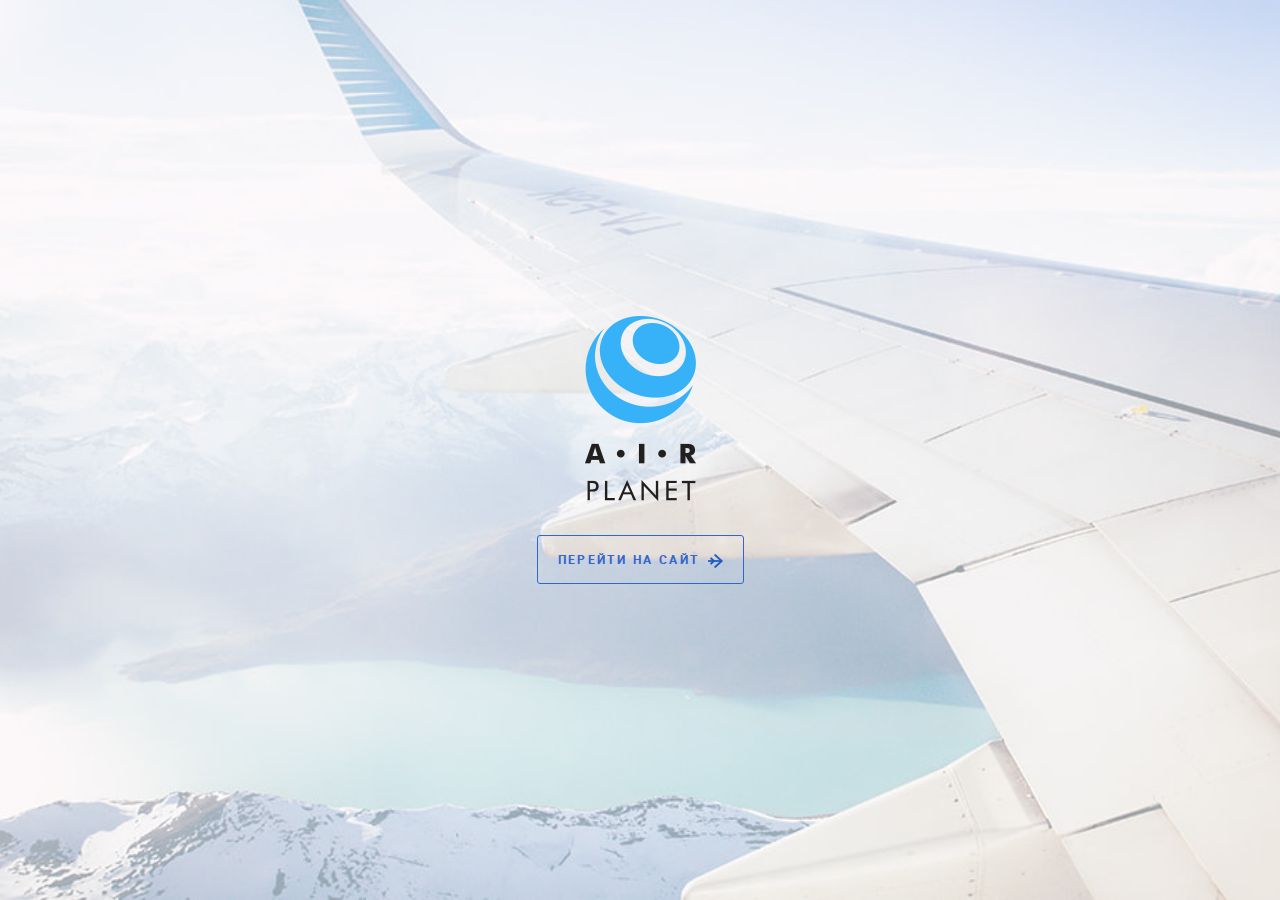
<file: index.html>
<!DOCTYPE html>
<html lang="ru">

<head>
    <meta charset="UTF-8">
    <meta http-equiv="X-UA-Compatible" content="ie=edge">
    <meta name="viewpot" content="width=1200, initial-scale=1.0">
    <title>Intro | "AIR Planet"</title>
    <link rel="stylesheet" href="/assets/css/main.css">
</head>

<body>

    <div class="intro">
        <div class="intro__container">
            <div class="intro__logo">
                <img src="./assets/img/logo_intro.png" alt="AIR Planet" class="intro__logo-image">
            </div>     
            <a href="./airplanet.html" class="button--intro">Перейти на сайт</a>                            
        </div>
    </div>

</body>

</html>
</file>
<file: assets/css/main.css>
@import url('./layout/normalize.css');
@import url('./layout/fonts.css');
@import url('./layout/base.css');

@import url('./blocks/header.css');
@import url('./blocks/footer.css');
@import url('./blocks/banner.css');
@import url('./blocks/contacts.css');
@import url('./blocks/developer.css');
@import url('./blocks/lastnews.css');
@import url('./blocks/logo.css');
@import url('./blocks/menu.css');
@import url('./blocks/pagination.css');
@import url('./blocks/socials.css');
@import url('./blocks/tarifs.css');
@import url('./blocks/team.css');
@import url('./blocks/partner.css');
@import url('./blocks/breadcrumps.css');
@import url('./blocks/review.css');
@import url('./blocks/question.css');
@import url('./blocks/form.css');
@import url('./blocks/dropshedule.css');
@import url('./blocks/intro.css');

@import url('./blocks/animation.css');
</file>
